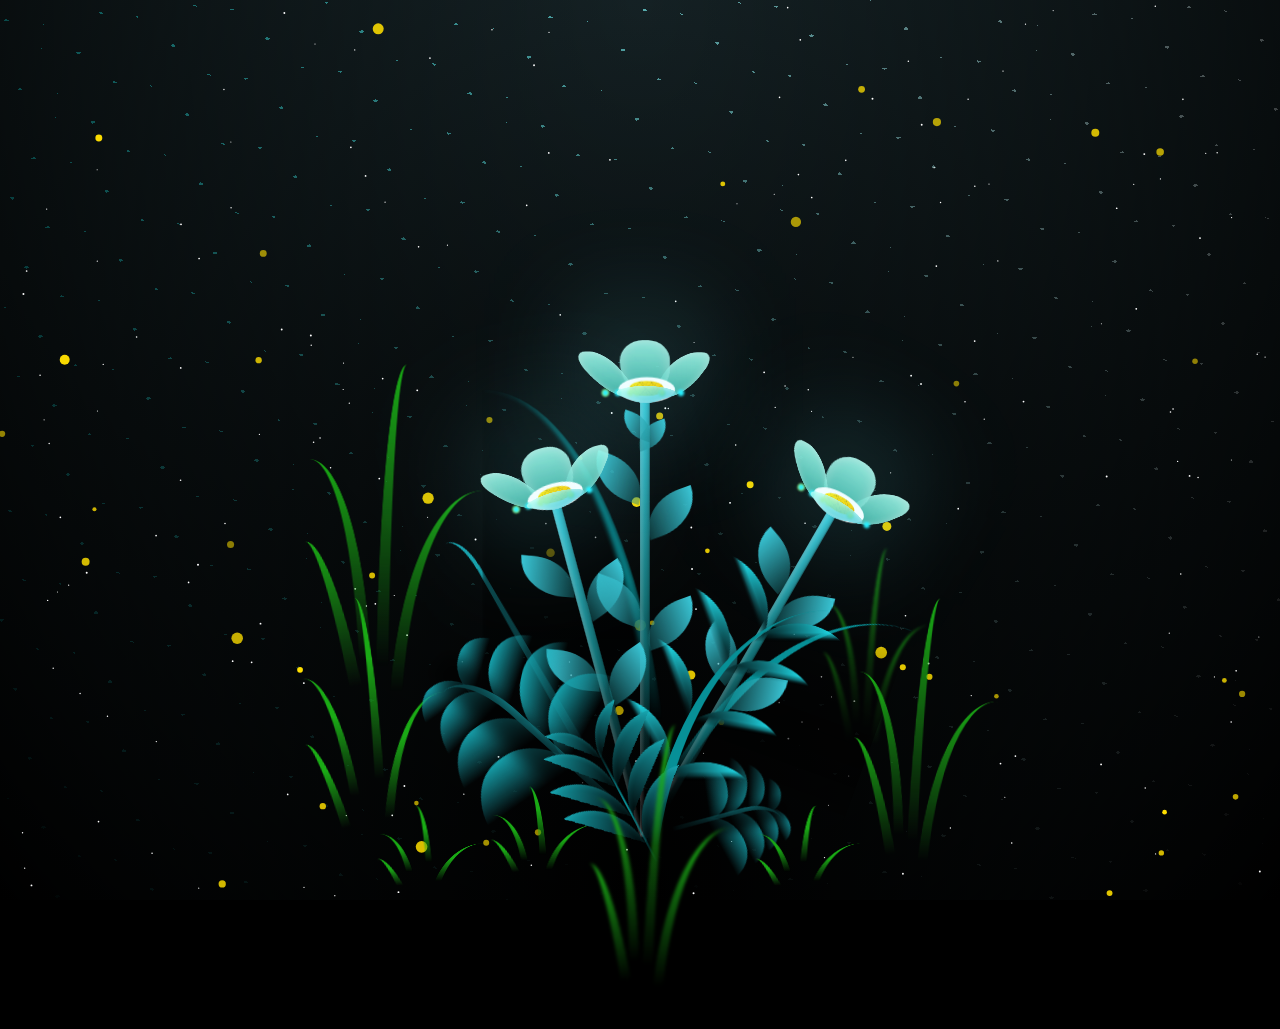
<file: test-code/flowers.html>
<!DOCTYPE html>
<html lang="en">

<head>
  <meta charset="UTF-8">
  <meta http-equiv="X-UA-Compatible" content="IE=edge">
  <meta name="viewport" content="width=device-width, initial-scale=1.0">
  <style>
    *,
    *::after,
    *::before {
      padding: 0;
      margin: 0;
      box-sizing: border-box;
    }

    :root {
      --dark-color: #000;
    }

    body {
      display: flex;
      align-items: flex-end;
      justify-content: center;
      min-height: 100vh;
      background-color: var(--dark-color);
      overflow: hidden;
      perspective: 1000px;
    }

    canvas {
      display: block;
    }

    .night {
      position: fixed;
      left: 50%;
      top: 0;
      transform: translateX(-50%);
      width: 100%;
      height: 100%;
      /* filter: blur(0.1vmin); */
      background-image: radial-gradient(ellipse at top, transparent 0%, var(--dark-color)), radial-gradient(ellipse at bottom, var(--dark-color), rgba(145, 233, 255, 0.2)), repeating-linear-gradient(220deg, black 0px, black 19px, transparent 19px, transparent 22px), repeating-linear-gradient(189deg, black 0px, black 19px, transparent 19px, transparent 22px), repeating-linear-gradient(148deg, black 0px, black 19px, transparent 19px, transparent 22px), linear-gradient(90deg, #00fffa, #f0f0f0);
    }

    .flowers {
      position: relative;
      transform: scale(0.7);
    }

    .flower {
      position: absolute;
      bottom: 10vmin;
      transform-origin: bottom center;
      z-index: 10;
      --fl-speed: 0.8s;
    }

    .flower--1 {
      animation: moving-flower-1 4s linear infinite;
    }

    .flower--1 .flower__line {
      height: 70vmin;
      animation-delay: 0.3s;
    }

    .flower--1 .flower__line__leaf--1 {
      animation: blooming-leaf-right var(--fl-speed) 1.6s backwards;
    }

    .flower--1 .flower__line__leaf--2 {
      animation: blooming-leaf-right var(--fl-speed) 1.4s backwards;
    }

    .flower--1 .flower__line__leaf--3 {
      animation: blooming-leaf-left var(--fl-speed) 1.2s backwards;
    }

    .flower--1 .flower__line__leaf--4 {
      animation: blooming-leaf-left var(--fl-speed) 1s backwards;
    }

    .flower--1 .flower__line__leaf--5 {
      animation: blooming-leaf-right var(--fl-speed) 1.8s backwards;
    }

    .flower--1 .flower__line__leaf--6 {
      animation: blooming-leaf-left var(--fl-speed) 2s backwards;
    }

    .flower--2 {
      left: 50%;
      transform: rotate(30deg);
      animation: moving-flower-2 4s linear infinite;
    }

    .flower--2 .flower__line {
      height: 60vmin;
      animation-delay: 0.8s;
    }

    .flower--2 .flower__line__leaf--1 {
      animation: blooming-leaf-right var(--fl-speed) 1.9s backwards;
    }

    .flower--2 .flower__line__leaf--2 {
      animation: blooming-leaf-right var(--fl-speed) 1.7s backwards;
    }

    .flower--2 .flower__line__leaf--3 {
      animation: blooming-leaf-left var(--fl-speed) 1.5s backwards;
    }

    .flower--2 .flower__line__leaf--4 {
      animation: blooming-leaf-left var(--fl-speed) 1.3s backwards;
    }

    .flower--3 {
      left: 50%;
      transform: rotate(-15deg);
      animation: moving-flower-3 4s linear infinite;
    }

    .flower--3 .flower__line {
      animation-delay: 0.9s;
    }

    .flower--3 .flower__line__leaf--1 {
      animation: blooming-leaf-right var(--fl-speed) 2.5s backwards;
    }

    .flower--3 .flower__line__leaf--2 {
      animation: blooming-leaf-right var(--fl-speed) 2.3s backwards;
    }

    .flower--3 .flower__line__leaf--3 {
      animation: blooming-leaf-left var(--fl-speed) 2.1s backwards;
    }

    .flower--3 .flower__line__leaf--4 {
      animation: blooming-leaf-left var(--fl-speed) 1.9s backwards;
    }

    .flower__leafs {
      position: relative;
      animation: blooming-flower 2s backwards;
    }

    .flower__leafs--1 {
      animation-delay: 1.1s;
    }

    .flower__leafs--2 {
      animation-delay: 1.4s;
    }

    .flower__leafs--3 {
      animation-delay: 1.7s;
    }

    .flower__leafs::after {
      content: "";
      position: absolute;
      left: 0;
      top: 0;
      transform: translate(-50%, -100%);
      width: 8vmin;
      height: 8vmin;
      background-color: #6bf0ff;
      filter: blur(10vmin);
    }

    .flower__leaf {
      position: absolute;
      bottom: 0;
      left: 50%;
      width: 8vmin;
      height: 11vmin;
      border-radius: 51% 49% 47% 53%/44% 45% 55% 69%;
      background-color: #65e6cc;
      background-image: linear-gradient(to top, #40bbab, #a7ffee);
      transform-origin: bottom center;
      opacity: 0.9;
      box-shadow: inset 0 0 2vmin rgba(255, 255, 255, 0.5);
    }

    .flower__leaf--1 {
      transform: translate(-10%, 1%) rotateY(40deg) rotateX(-50deg);
    }

    .flower__leaf--2 {
      transform: translate(-50%, -4%) rotateX(40deg);
    }

    .flower__leaf--3 {
      transform: translate(-90%, 0%) rotateY(45deg) rotateX(50deg);
    }

    .flower__leaf--4 {
      width: 8vmin;
      height: 8vmin;
      transform-origin: bottom left;
      border-radius: 4vmin 10vmin 4vmin 4vmin;
      transform: translate(0%, 18%) rotateX(70deg) rotate(-43deg);
      background-image: linear-gradient(to top, #39c6d6, #a7ffee);
      z-index: 1;
      opacity: 0.8;
    }

    .flower__white-circle {
      position: absolute;
      left: -3.5vmin;
      top: -3vmin;
      width: 9vmin;
      height: 4vmin;
      border-radius: 50%;
      background-color: #fff;
    }

    .flower__white-circle::after {
      content: "";
      position: absolute;
      left: 50%;
      top: 45%;
      transform: translate(-50%, -50%);
      width: 60%;
      height: 60%;
      border-radius: inherit;
      background-image: repeating-linear-gradient(135deg, rgba(0, 0, 0, 0.03) 0px, rgba(0, 0, 0, 0.03) 1px, transparent 1px, transparent 12px), repeating-linear-gradient(45deg, rgba(0, 0, 0, 0.03) 0px, rgba(0, 0, 0, 0.03) 1px, transparent 1px, transparent 12px), repeating-linear-gradient(67.5deg, rgba(0, 0, 0, 0.03) 0px, rgba(0, 0, 0, 0.03) 1px, transparent 1px, transparent 12px), repeating-linear-gradient(135deg, rgba(0, 0, 0, 0.03) 0px, rgba(0, 0, 0, 0.03) 1px, transparent 1px, transparent 12px), repeating-linear-gradient(45deg, rgba(0, 0, 0, 0.03) 0px, rgba(0, 0, 0, 0.03) 1px, transparent 1px, transparent 12px), repeating-linear-gradient(112.5deg, rgba(0, 0, 0, 0.03) 0px, rgba(0, 0, 0, 0.03) 1px, transparent 1px, transparent 12px), repeating-linear-gradient(112.5deg, rgba(0, 0, 0, 0.03) 0px, rgba(0, 0, 0, 0.03) 1px, transparent 1px, transparent 12px), repeating-linear-gradient(45deg, rgba(0, 0, 0, 0.03) 0px, rgba(0, 0, 0, 0.03) 1px, transparent 1px, transparent 12px), repeating-linear-gradient(22.5deg, rgba(0, 0, 0, 0.03) 0px, rgba(0, 0, 0, 0.03) 1px, transparent 1px, transparent 12px), repeating-linear-gradient(45deg, rgba(0, 0, 0, 0.03) 0px, rgba(0, 0, 0, 0.03) 1px, transparent 1px, transparent 12px), repeating-linear-gradient(22.5deg, rgba(0, 0, 0, 0.03) 0px, rgba(0, 0, 0, 0.03) 1px, transparent 1px, transparent 12px), repeating-linear-gradient(135deg, rgba(0, 0, 0, 0.03) 0px, rgba(0, 0, 0, 0.03) 1px, transparent 1px, transparent 12px), repeating-linear-gradient(157.5deg, rgba(0, 0, 0, 0.03) 0px, rgba(0, 0, 0, 0.03) 1px, transparent 1px, transparent 12px), repeating-linear-gradient(67.5deg, rgba(0, 0, 0, 0.03) 0px, rgba(0, 0, 0, 0.03) 1px, transparent 1px, transparent 12px), repeating-linear-gradient(67.5deg, rgba(0, 0, 0, 0.03) 0px, rgba(0, 0, 0, 0.03) 1px, transparent 1px, transparent 12px), linear-gradient(90deg, #ffeb12, #ffce00);
    }

    .flower__line {
      height: 55vmin;
      width: 1.5vmin;
      background-image: linear-gradient(to left, rgba(0, 0, 0, 0.2), transparent, rgba(255, 255, 255, 0.2)), linear-gradient(to top, transparent 10%, #14757a, #39c6d6);
      box-shadow: inset 0 0 2px rgba(0, 0, 0, 0.5);
      animation: grow-flower-tree 4s backwards;
    }

    .flower__line__leaf {
      --w: 7vmin;
      --h: calc(var(--w) + 2vmin);
      position: absolute;
      top: 20%;
      left: 90%;
      width: var(--w);
      height: var(--h);
      border-top-right-radius: var(--h);
      border-bottom-left-radius: var(--h);
      background-image: linear-gradient(to top, rgba(20, 117, 122, 0.4), #39c6d6);
    }

    .flower__line__leaf--1 {
      transform: rotate(70deg) rotateY(30deg);
    }

    .flower__line__leaf--2 {
      top: 45%;
      transform: rotate(70deg) rotateY(30deg);
    }

    .flower__line__leaf--3,
    .flower__line__leaf--4,
    .flower__line__leaf--6 {
      border-top-right-radius: 0;
      border-bottom-left-radius: 0;
      border-top-left-radius: var(--h);
      border-bottom-right-radius: var(--h);
      left: -460%;
      top: 12%;
      transform: rotate(-70deg) rotateY(30deg);
    }

    .flower__line__leaf--4 {
      top: 40%;
    }

    .flower__line__leaf--5 {
      top: 0;
      transform-origin: left;
      transform: rotate(70deg) rotateY(30deg) scale(0.6);
    }

    .flower__line__leaf--6 {
      top: -2%;
      left: -450%;
      transform-origin: right;
      transform: rotate(-70deg) rotateY(30deg) scale(0.6);
    }

    .flower__light {
      position: absolute;
      bottom: 0vmin;
      width: 1vmin;
      height: 1vmin;
      background-color: #fffb00;
      border-radius: 50%;
      filter: blur(0.2vmin);
      animation: light-ans 4s linear infinite backwards;
    }

    .flower__light:nth-child(odd) {
      background-color: #23f0ff;
    }

    .flower__light--1 {
      left: -2vmin;
      animation-delay: 1s;
    }

    .flower__light--2 {
      left: 3vmin;
      animation-delay: 0.5s;
    }

    .flower__light--3 {
      left: -6vmin;
      animation-delay: 0.3s;
    }

    .flower__light--4 {
      left: 6vmin;
      animation-delay: 0.9s;
    }

    .flower__light--5 {
      left: -1vmin;
      animation-delay: 1.5s;
    }

    .flower__light--6 {
      left: -4vmin;
      animation-delay: 3s;
    }

    .flower__light--7 {
      left: 3vmin;
      animation-delay: 2s;
    }

    .flower__light--8 {
      left: -6vmin;
      animation-delay: 3.5s;
    }

    .flower__grass {
      --c: #159faa;
      --line-w: 1.5vmin;
      position: absolute;
      bottom: 12vmin;
      left: -7vmin;
      display: flex;
      flex-direction: column;
      align-items: flex-end;
      z-index: 20;
      transform-origin: bottom center;
      transform: rotate(-48deg) rotateY(40deg);
    }

    .flower__grass--1 {
      animation: moving-grass 2s linear infinite;
    }

    .flower__grass--2 {
      left: 2vmin;
      bottom: 10vmin;
      transform: scale(0.5) rotate(75deg) rotateX(10deg) rotateY(-200deg);
      opacity: 0.8;
      z-index: 0;
      animation: moving-grass--2 1.5s linear infinite;
    }

    .flower__grass--top {
      width: 7vmin;
      height: 10vmin;
      border-top-right-radius: 100%;
      border-right: var(--line-w) solid var(--c);
      transform-origin: bottom center;
      transform: rotate(-2deg);
    }

    .flower__grass--bottom {
      margin-top: -2px;
      width: var(--line-w);
      height: 25vmin;
      background-image: linear-gradient(to top, transparent, var(--c));
    }

    .flower__grass__leaf {
      --size: 10vmin;
      position: absolute;
      width: calc(var(--size) * 2.1);
      height: var(--size);
      border-top-left-radius: var(--size);
      border-top-right-radius: var(--size);
      background-image: linear-gradient(to top, transparent, transparent 30%, var(--c));
      z-index: 100;
    }

    .flower__grass__leaf--1 {
      top: -6%;
      left: 30%;
      --size: 6vmin;
      transform: rotate(-20deg);
      animation: growing-grass-ans--1 2s 2.6s backwards;
    }

    @keyframes growing-grass-ans--1 {
      0% {
        transform-origin: bottom left;
        transform: rotate(-20deg) scale(0);
      }
    }

    .flower__grass__leaf--2 {
      top: -5%;
      left: -110%;
      --size: 6vmin;
      transform: rotate(10deg);
      animation: growing-grass-ans--2 2s 2.4s linear backwards;
    }

    @keyframes growing-grass-ans--2 {
      0% {
        transform-origin: bottom right;
        transform: rotate(10deg) scale(0);
      }
    }

    .flower__grass__leaf--3 {
      top: 5%;
      left: 60%;
      --size: 8vmin;
      transform: rotate(-18deg) rotateX(-20deg);
      animation: growing-grass-ans--3 2s 2.2s linear backwards;
    }

    @keyframes growing-grass-ans--3 {
      0% {
        transform-origin: bottom left;
        transform: rotate(-18deg) rotateX(-20deg) scale(0);
      }
    }

    .flower__grass__leaf--4 {
      top: 6%;
      left: -135%;
      --size: 8vmin;
      transform: rotate(2deg);
      animation: growing-grass-ans--4 2s 2s linear backwards;
    }

    @keyframes growing-grass-ans--4 {
      0% {
        transform-origin: bottom right;
        transform: rotate(2deg) scale(0);
      }
    }

    .flower__grass__leaf--5 {
      top: 20%;
      left: 60%;
      --size: 10vmin;
      transform: rotate(-24deg) rotateX(-20deg);
      animation: growing-grass-ans--5 2s 1.8s linear backwards;
    }

    @keyframes growing-grass-ans--5 {
      0% {
        transform-origin: bottom left;
        transform: rotate(-24deg) rotateX(-20deg) scale(0);
      }
    }

    .flower__grass__leaf--6 {
      top: 22%;
      left: -180%;
      --size: 10vmin;
      transform: rotate(10deg);
      animation: growing-grass-ans--6 2s 1.6s linear backwards;
    }

    @keyframes growing-grass-ans--6 {
      0% {
        transform-origin: bottom right;
        transform: rotate(10deg) scale(0);
      }
    }

    .flower__grass__leaf--7 {
      top: 39%;
      left: 70%;
      --size: 10vmin;
      transform: rotate(-10deg);
      animation: growing-grass-ans--7 2s 1.4s linear backwards;
    }

    @keyframes growing-grass-ans--7 {
      0% {
        transform-origin: bottom left;
        transform: rotate(-10deg) scale(0);
      }
    }

    .flower__grass__leaf--8 {
      top: 40%;
      left: -215%;
      --size: 11vmin;
      transform: rotate(10deg);
      animation: growing-grass-ans--8 2s 1.2s linear backwards;
    }

    @keyframes growing-grass-ans--8 {
      0% {
        transform-origin: bottom right;
        transform: rotate(10deg) scale(0);
      }
    }

    .flower__grass__overlay {
      position: absolute;
      top: -10%;
      right: 0%;
      width: 100%;
      height: 100%;
      background-color: rgba(0, 0, 0, 0.6);
      filter: blur(1.5vmin);
      z-index: 100;
    }

    .flower__g-long {
      --w: 2vmin;
      --h: 6vmin;
      --c: #159faa;
      position: absolute;
      bottom: 10vmin;
      left: -3vmin;
      transform-origin: bottom center;
      transform: rotate(-30deg) rotateY(-20deg);
      display: flex;
      flex-direction: column;
      align-items: flex-end;
      animation: flower-g-long-ans 3s linear infinite;
    }

    @keyframes flower-g-long-ans {

      0%,
      100% {
        transform: rotate(-30deg) rotateY(-20deg);
      }

      50% {
        transform: rotate(-32deg) rotateY(-20deg);
      }
    }

    .flower__g-long__top {
      top: calc(var(--h) * -1);
      width: calc(var(--w) + 1vmin);
      height: var(--h);
      border-top-right-radius: 100%;
      border-right: 0.7vmin solid var(--c);
      transform: translate(-0.7vmin, 1vmin);
    }

    .flower__g-long__bottom {
      width: var(--w);
      height: 50vmin;
      transform-origin: bottom center;
      background-image: linear-gradient(to top, transparent 30%, var(--c));
      box-shadow: inset 0 0 2px rgba(0, 0, 0, 0.5);
      clip-path: polygon(35% 0, 65% 1%, 100% 100%, 0% 100%);
    }

    .flower__g-right {
      position: absolute;
      bottom: 6vmin;
      left: -2vmin;
      transform-origin: bottom left;
      transform: rotate(20deg);
    }

    .flower__g-right .leaf {
      width: 30vmin;
      height: 50vmin;
      border-top-left-radius: 100%;
      border-left: 2vmin solid #079097;
      background-image: linear-gradient(to bottom, transparent, var(--dark-color) 60%);
      mask-image: linear-gradient(to top, transparent 30%, #079097 60%);
    }

    .flower__g-right--1 {
      animation: flower-g-right-ans 2.5s linear infinite;
    }

    .flower__g-right--2 {
      left: 5vmin;
      transform: rotateY(-180deg);
      animation: flower-g-right-ans--2 3s linear infinite;
    }

    .flower__g-right--2 .leaf {
      height: 75vmin;
      filter: blur(0.3vmin);
      opacity: 0.8;
    }

    @keyframes flower-g-right-ans {

      0%,
      100% {
        transform: rotate(20deg);
      }

      50% {
        transform: rotate(24deg) rotateX(-20deg);
      }
    }

    @keyframes flower-g-right-ans--2 {

      0%,
      100% {
        transform: rotateY(-180deg) rotate(0deg) rotateX(-20deg);
      }

      50% {
        transform: rotateY(-180deg) rotate(6deg) rotateX(-20deg);
      }
    }

    .flower__g-front {
      position: absolute;
      bottom: 6vmin;
      left: 2.5vmin;
      z-index: 100;
      transform-origin: bottom center;
      transform: rotate(-28deg) rotateY(30deg) scale(1.04);
      animation: flower__g-front-ans 2s linear infinite;
    }

    @keyframes flower__g-front-ans {

      0%,
      100% {
        transform: rotate(-28deg) rotateY(30deg) scale(1.04);
      }

      50% {
        transform: rotate(-35deg) rotateY(40deg) scale(1.04);
      }
    }

    .flower__g-front__line {
      width: 0.3vmin;
      height: 20vmin;
      background-image: linear-gradient(to top, transparent, #079097, transparent 100%);
      position: relative;
    }

    .flower__g-front__leaf-wrapper {
      position: absolute;
      top: 0;
      left: 0;
      transform-origin: bottom left;
      transform: rotate(10deg);
    }

    .flower__g-front__leaf-wrapper:nth-child(even) {
      left: 0vmin;
      transform: rotateY(-180deg) rotate(5deg);
      animation: flower__g-front__leaf-left-ans 1s ease-in backwards;
    }

    .flower__g-front__leaf-wrapper:nth-child(odd) {
      animation: flower__g-front__leaf-ans 1s ease-in backwards;
    }

    .flower__g-front__leaf-wrapper--1 {
      top: -8vmin;
      transform: scale(0.7);
      animation: flower__g-front__leaf-ans 1s 5.5s ease-in backwards !important;
    }

    .flower__g-front__leaf-wrapper--2 {
      top: -8vmin;
      transform: rotateY(-180deg) scale(0.7) !important;
      animation: flower__g-front__leaf-left-ans-2 1s 4.6s ease-in backwards !important;
    }

    .flower__g-front__leaf-wrapper--3 {
      top: -3vmin;
      animation: flower__g-front__leaf-ans 1s 4.6s ease-in backwards;
    }

    .flower__g-front__leaf-wrapper--4 {
      top: -3vmin;
      transform: rotateY(-180deg) scale(0.9) !important;
      animation: flower__g-front__leaf-left-ans-2 1s 4.6s ease-in backwards !important;
    }

    @keyframes flower__g-front__leaf-left-ans-2 {
      0% {
        transform: rotateY(-180deg) scale(0);
      }
    }

    .flower__g-front__leaf-wrapper--5,
    .flower__g-front__leaf-wrapper--6 {
      top: 2vmin;
    }

    .flower__g-front__leaf-wrapper--7,
    .flower__g-front__leaf-wrapper--8 {
      top: 6.5vmin;
    }

    .flower__g-front__leaf-wrapper--2 {
      animation-delay: 5.2s !important;
    }

    .flower__g-front__leaf-wrapper--3 {
      animation-delay: 4.9s !important;
    }

    .flower__g-front__leaf-wrapper--5 {
      animation-delay: 4.3s !important;
    }

    .flower__g-front__leaf-wrapper--6 {
      animation-delay: 4.1s !important;
    }

    .flower__g-front__leaf-wrapper--7 {
      animation-delay: 3.8s !important;
    }

    .flower__g-front__leaf-wrapper--8 {
      animation-delay: 3.5s !important;
    }

    @keyframes flower__g-front__leaf-ans {
      0% {
        transform: rotate(10deg) scale(0);
      }
    }

    @keyframes flower__g-front__leaf-left-ans {
      0% {
        transform: rotateY(-180deg) rotate(5deg) scale(0);
      }
    }

    .flower__g-front__leaf {
      width: 10vmin;
      height: 10vmin;
      border-radius: 100% 0% 0% 100%/100% 100% 0% 0%;
      box-shadow: inset 0 2px 1vmin rgba(44, 238, 252, 0.2);
      background-image: linear-gradient(to bottom left, transparent, var(--dark-color)), linear-gradient(to bottom right, #159faa 50%, transparent 50%, transparent);
      -webkit-mask-image: linear-gradient(to bottom right, #159faa 50%, transparent 50%, transparent);
      mask-image: linear-gradient(to bottom right, #159faa 50%, transparent 50%, transparent);
    }

    .flower__g-fr {
      position: absolute;
      bottom: -4vmin;
      left: vmin;
      transform-origin: bottom left;
      z-index: 10;
      animation: flower__g-fr-ans 2s linear infinite;
    }

    @keyframes flower__g-fr-ans {

      0%,
      100% {
        transform: rotate(2deg);
      }

      50% {
        transform: rotate(4deg);
      }
    }

    .flower__g-fr .leaf {
      width: 30vmin;
      height: 50vmin;
      border-top-left-radius: 100%;
      border-left: 2vmin solid #079097;
      mask-image: linear-gradient(to top, transparent 25%, #079097 50%);
      position: relative;
      z-index: 1;
    }

    .flower__g-fr__leaf {
      position: absolute;
      top: 0;
      left: 0;
      width: 10vmin;
      height: 10vmin;
      border-radius: 100% 0% 0% 100%/100% 100% 0% 0%;
      box-shadow: inset 0 2px 1vmin rgba(44, 238, 252, 0.2);
      background-image: linear-gradient(to bottom left, transparent, var(--dark-color) 98%), linear-gradient(to bottom right, #23f0ff 45%, transparent 50%, transparent);
      mask-image: linear-gradient(135deg, #159faa 40%, transparent 50%, transparent);
    }

    .flower__g-fr__leaf--1 {
      left: 20vmin;
      transform: rotate(45deg);
      animation: flower__g-fr-leaft-ans-1 0.5s 5.2s linear backwards;
    }

    @keyframes flower__g-fr-leaft-ans-1 {
      0% {
        transform-origin: left;
        transform: rotate(45deg) scale(0);
      }
    }

    .flower__g-fr__leaf--2 {
      left: 12vmin;
      top: -7vmin;
      transform: rotate(25deg) rotateY(-180deg);
      animation: flower__g-fr-leaft-ans-6 0.5s 5s linear backwards;
    }

    .flower__g-fr__leaf--3 {
      left: 15vmin;
      top: 6vmin;
      transform: rotate(55deg);
      animation: flower__g-fr-leaft-ans-5 0.5s 4.8s linear backwards;
    }

    .flower__g-fr__leaf--4 {
      left: 6vmin;
      top: -2vmin;
      transform: rotate(25deg) rotateY(-180deg);
      animation: flower__g-fr-leaft-ans-6 0.5s 4.6s linear backwards;
    }

    .flower__g-fr__leaf--5 {
      left: 10vmin;
      top: 14vmin;
      transform: rotate(55deg);
      animation: flower__g-fr-leaft-ans-5 0.5s 4.4s linear backwards;
    }

    @keyframes flower__g-fr-leaft-ans-5 {
      0% {
        transform-origin: left;
        transform: rotate(55deg) scale(0);
      }
    }

    .flower__g-fr__leaf--6 {
      left: 0vmin;
      top: 6vmin;
      transform: rotate(25deg) rotateY(-180deg);
      animation: flower__g-fr-leaft-ans-6 0.5s 4.2s linear backwards;
    }

    @keyframes flower__g-fr-leaft-ans-6 {
      0% {
        transform-origin: right;
        transform: rotate(25deg) rotateY(-180deg) scale(0);
      }
    }

    .flower__g-fr__leaf--7 {
      left: 5vmin;
      top: 22vmin;
      transform: rotate(45deg);
      animation: flower__g-fr-leaft-ans-7 0.5s 4s linear backwards;
    }

    @keyframes flower__g-fr-leaft-ans-7 {
      0% {
        transform-origin: left;
        transform: rotate(45deg) scale(0);
      }
    }

    .flower__g-fr__leaf--8 {
      left: -4vmin;
      top: 15vmin;
      transform: rotate(15deg) rotateY(-180deg);
      animation: flower__g-fr-leaft-ans-8 0.5s 3.8s linear backwards;
    }

    @keyframes flower__g-fr-leaft-ans-8 {
      0% {
        transform-origin: right;
        transform: rotate(15deg) rotateY(-180deg) scale(0);
      }
    }

    .long-g {
      position: absolute;
      bottom: 25vmin;
      left: -42vmin;
      transform-origin: bottom left;
    }

    .long-g--1 {
      bottom: 0vmin;
      transform: scale(0.8) rotate(-5deg);
    }

    .long-g--1 .leaf {
      mask-image: linear-gradient(to top, transparent 40%, #079097 80%) !important;
    }

    .long-g--1 .leaf--1 {
      --w: 5vmin;
      --h: 60vmin;
      left: -2vmin;
      transform: rotate(3deg) rotateY(-180deg);
    }

    .long-g--2,
    .long-g--3 {
      bottom: -3vmin;
      left: -35vmin;
      transform-origin: center;
      transform: scale(0.6) rotateX(60deg);
    }

    .long-g--2 .leaf,
    .long-g--3 .leaf {
      mask-image: linear-gradient(to top, transparent 50%, #079097 80%) !important;
    }

    .long-g--2 .leaf--1,
    .long-g--3 .leaf--1 {
      left: -1vmin;
      transform: rotateY(-180deg);
    }

    .long-g--3 {
      left: -17vmin;
      bottom: 0vmin;
    }

    .long-g--3 .leaf {
      mask-image: linear-gradient(to top, transparent 40%, #079097 80%) !important;
    }

    .long-g--4 {
      left: 25vmin;
      bottom: -3vmin;
      transform-origin: center;
      transform: scale(0.6) rotateX(60deg);
    }

    .long-g--4 .leaf {
      mask-image: linear-gradient(to top, transparent 50%, #079097 80%) !important;
    }

    .long-g--5 {
      left: 42vmin;
      bottom: 0vmin;
      transform: scale(0.8) rotate(2deg);
    }

    .long-g--6 {
      left: 0vmin;
      bottom: -20vmin;
      z-index: 100;
      filter: blur(0.3vmin);
      transform: scale(0.8) rotate(2deg);
    }

    .long-g--7 {
      left: 35vmin;
      bottom: 20vmin;
      z-index: -1;
      filter: blur(0.3vmin);
      transform: scale(0.6) rotate(2deg);
      opacity: 0.7;
    }

    .long-g .leaf {
      --w: 15vmin;
      --h: 40vmin;
      --c: #1aaa15;
      position: absolute;
      bottom: 0;
      width: var(--w);
      height: var(--h);
      border-top-left-radius: 100%;
      border-left: 2vmin solid var(--c);
      mask-image: linear-gradient(to top, transparent 20%, var(--dark-color));
      transform-origin: bottom center;
    }

    .long-g .leaf--0 {
      left: 2vmin;
      animation: leaf-ans-1 4s linear infinite;
    }

    .long-g .leaf--1 {
      --w: 5vmin;
      --h: 60vmin;
      animation: leaf-ans-1 4s linear infinite;
    }

    .long-g .leaf--2 {
      --w: 10vmin;
      --h: 40vmin;
      left: -0.5vmin;
      bottom: 5vmin;
      transform-origin: bottom left;
      transform: rotateY(-180deg);
      animation: leaf-ans-2 3s linear infinite;
    }

    .long-g .leaf--3 {
      --w: 5vmin;
      --h: 30vmin;
      left: -1vmin;
      bottom: 3.2vmin;
      transform-origin: bottom left;
      transform: rotate(-10deg) rotateY(-180deg);
      animation: leaf-ans-3 3s linear infinite;
    }

    @keyframes leaf-ans-1 {

      0%,
      100% {
        transform: rotate(-5deg) scale(1);
      }

      50% {
        transform: rotate(5deg) scale(1.1);
      }
    }

    @keyframes leaf-ans-2 {

      0%,
      100% {
        transform: rotateY(-180deg) rotate(5deg);
      }

      50% {
        transform: rotateY(-180deg) rotate(0deg) scale(1.1);
      }
    }

    @keyframes leaf-ans-3 {

      0%,
      100% {
        transform: rotate(-10deg) rotateY(-180deg);
      }

      50% {
        transform: rotate(-20deg) rotateY(-180deg);
      }
    }

    .grow-ans {
      animation: grow-ans 2s var(--d) backwards;
    }

    @keyframes grow-ans {
      0% {
        transform: scale(0);
        opacity: 0;
      }
    }

    @keyframes light-ans {
      0% {
        opacity: 0;
        transform: translateY(0vmin);
      }

      25% {
        opacity: 1;
        transform: translateY(-5vmin) translateX(-2vmin);
      }

      50% {
        opacity: 1;
        transform: translateY(-15vmin) translateX(2vmin);
        filter: blur(0.2vmin);
      }

      75% {
        transform: translateY(-20vmin) translateX(-2vmin);
        filter: blur(0.2vmin);
      }

      100% {
        transform: translateY(-30vmin);
        opacity: 0;
        filter: blur(1vmin);
      }
    }

    @keyframes moving-flower-1 {

      0%,
      100% {
        transform: rotate(2deg);
      }

      50% {
        transform: rotate(-2deg);
      }
    }

    @keyframes moving-flower-2 {

      0%,
      100% {
        transform: rotate(18deg);
      }

      50% {
        transform: rotate(14deg);
      }
    }

    @keyframes moving-flower-3 {

      0%,
      100% {
        transform: rotate(-18deg);
      }

      50% {
        transform: rotate(-20deg) rotateY(-10deg);
      }
    }

    @keyframes blooming-leaf-right {
      0% {
        transform-origin: left;
        transform: rotate(70deg) rotateY(30deg) scale(0);
      }
    }

    @keyframes blooming-leaf-left {
      0% {
        transform-origin: right;
        transform: rotate(-70deg) rotateY(30deg) scale(0);
      }
    }

    @keyframes grow-flower-tree {
      0% {
        height: 0;
        border-radius: 1vmin;
      }
    }

    @keyframes blooming-flower {
      0% {
        transform: scale(0);
      }
    }

    @keyframes moving-grass {

      0%,
      100% {
        transform: rotate(-48deg) rotateY(40deg);
      }

      50% {
        transform: rotate(-50deg) rotateY(40deg);
      }
    }

    @keyframes moving-grass--2 {

      0%,
      100% {
        transform: scale(0.5) rotate(75deg) rotateX(10deg) rotateY(-200deg);
      }

      50% {
        transform: scale(0.5) rotate(79deg) rotateX(10deg) rotateY(-200deg);
      }
    }

    .growing-grass {
      animation: growing-grass-ans 1s 2s backwards;
    }

    @keyframes growing-grass-ans {
      0% {
        transform: scale(0);
      }
    }

    .not-loaded * {
      animation-play-state: paused !important;
    }
  </style>
  <title>Flowers</title>
  <link rel="icon" href="https://img.icons8.com/?size=100&id=40855&format=png&color=000000" type="image/png">
</head>

<body class="not-loaded">
  <div class="night">
    <canvas id="effectCanvas"></canvas>
  </div>
  <div class="flowers">
    <div class="flower flower--1">
      <div class="flower__leafs flower__leafs--1">
        <div class="flower__leaf flower__leaf--1"></div>
        <div class="flower__leaf flower__leaf--2"></div>
        <div class="flower__leaf flower__leaf--3"></div>
        <div class="flower__leaf flower__leaf--4"></div>


        <div class="flower__white-circle"></div>

        <div class="flower__light flower__light--1"></div>
        <div class="flower__light flower__light--2"></div>
        <div class="flower__light flower__light--3"></div>
        <div class="flower__light flower__light--4"></div>
        <div class="flower__light flower__light--5"></div>
        <div class="flower__light flower__light--6"></div>
        <div class="flower__light flower__light--7"></div>
        <div class="flower__light flower__light--8"></div>

      </div>
      <div class="flower__line">
        <div class="flower__line__leaf flower__line__leaf--1"></div>
        <div class="flower__line__leaf flower__line__leaf--2"></div>
        <div class="flower__line__leaf flower__line__leaf--3"></div>
        <div class="flower__line__leaf flower__line__leaf--4"></div>
        <div class="flower__line__leaf flower__line__leaf--5"></div>
        <div class="flower__line__leaf flower__line__leaf--6"></div>
      </div>
    </div>

    <div class="flower flower--2">
      <div class="flower__leafs flower__leafs--2">
        <div class="flower__leaf flower__leaf--1"></div>
        <div class="flower__leaf flower__leaf--2"></div>
        <div class="flower__leaf flower__leaf--3"></div>
        <div class="flower__leaf flower__leaf--4"></div>
        <div class="flower__white-circle"></div>

        <div class="flower__light flower__light--1"></div>
        <div class="flower__light flower__light--2"></div>
        <div class="flower__light flower__light--3"></div>
        <div class="flower__light flower__light--4"></div>
        <div class="flower__light flower__light--5"></div>
        <div class="flower__light flower__light--6"></div>
        <div class="flower__light flower__light--7"></div>
        <div class="flower__light flower__light--8"></div>

      </div>
      <div class="flower__line">
        <div class="flower__line__leaf flower__line__leaf--1"></div>
        <div class="flower__line__leaf flower__line__leaf--2"></div>
        <div class="flower__line__leaf flower__line__leaf--3"></div>
        <div class="flower__line__leaf flower__line__leaf--4"></div>
      </div>
    </div>

    <div class="flower flower--3">
      <div class="flower__leafs flower__leafs--3">
        <div class="flower__leaf flower__leaf--1"></div>
        <div class="flower__leaf flower__leaf--2"></div>
        <div class="flower__leaf flower__leaf--3"></div>
        <div class="flower__leaf flower__leaf--4"></div>
        <div class="flower__white-circle"></div>

        <div class="flower__light flower__light--1"></div>
        <div class="flower__light flower__light--2"></div>
        <div class="flower__light flower__light--3"></div>
        <div class="flower__light flower__light--4"></div>
        <div class="flower__light flower__light--5"></div>
        <div class="flower__light flower__light--6"></div>
        <div class="flower__light flower__light--7"></div>
        <div class="flower__light flower__light--8"></div>

      </div>
      <div class="flower__line">
        <div class="flower__line__leaf flower__line__leaf--1"></div>
        <div class="flower__line__leaf flower__line__leaf--2"></div>
        <div class="flower__line__leaf flower__line__leaf--3"></div>
        <div class="flower__line__leaf flower__line__leaf--4"></div>
      </div>
    </div>

    <div class="grow-ans" style="--d:1.2s">
      <div class="flower__g-long">
        <div class="flower__g-long__top"></div>
        <div class="flower__g-long__bottom"></div>
      </div>
    </div>

    <div class="growing-grass">
      <div class="flower__grass flower__grass--1">
        <div class="flower__grass--top"></div>
        <div class="flower__grass--bottom"></div>
        <div class="flower__grass__leaf flower__grass__leaf--1"></div>
        <div class="flower__grass__leaf flower__grass__leaf--2"></div>
        <div class="flower__grass__leaf flower__grass__leaf--3"></div>
        <div class="flower__grass__leaf flower__grass__leaf--4"></div>
        <div class="flower__grass__leaf flower__grass__leaf--5"></div>
        <div class="flower__grass__leaf flower__grass__leaf--6"></div>
        <div class="flower__grass__leaf flower__grass__leaf--7"></div>
        <div class="flower__grass__leaf flower__grass__leaf--8"></div>
        <div class="flower__grass__overlay"></div>
      </div>
    </div>

    <div class="growing-grass">
      <div class="flower__grass flower__grass--2">
        <div class="flower__grass--top"></div>
        <div class="flower__grass--bottom"></div>
        <div class="flower__grass__leaf flower__grass__leaf--1"></div>
        <div class="flower__grass__leaf flower__grass__leaf--2"></div>
        <div class="flower__grass__leaf flower__grass__leaf--3"></div>
        <div class="flower__grass__leaf flower__grass__leaf--4"></div>
        <div class="flower__grass__leaf flower__grass__leaf--5"></div>
        <div class="flower__grass__leaf flower__grass__leaf--6"></div>
        <div class="flower__grass__leaf flower__grass__leaf--7"></div>
        <div class="flower__grass__leaf flower__grass__leaf--8"></div>
        <div class="flower__grass__overlay"></div>
      </div>
    </div>

    <div class="grow-ans" style="--d:2.4s">
      <div class="flower__g-right flower__g-right--1">
        <div class="leaf"></div>
      </div>
    </div>

    <div class="grow-ans" style="--d:2.8s">
      <div class="flower__g-right flower__g-right--2">
        <div class="leaf"></div>
      </div>
    </div>

    <div class="grow-ans" style="--d:2.8s">
      <div class="flower__g-front">
        <div class="flower__g-front__leaf-wrapper flower__g-front__leaf-wrapper--1">
          <div class="flower__g-front__leaf"></div>
        </div>
        <div class="flower__g-front__leaf-wrapper flower__g-front__leaf-wrapper--2">
          <div class="flower__g-front__leaf"></div>
        </div>
        <div class="flower__g-front__leaf-wrapper flower__g-front__leaf-wrapper--3">
          <div class="flower__g-front__leaf"></div>
        </div>
        <div class="flower__g-front__leaf-wrapper flower__g-front__leaf-wrapper--4">
          <div class="flower__g-front__leaf"></div>
        </div>
        <div class="flower__g-front__leaf-wrapper flower__g-front__leaf-wrapper--5">
          <div class="flower__g-front__leaf"></div>
        </div>
        <div class="flower__g-front__leaf-wrapper flower__g-front__leaf-wrapper--6">
          <div class="flower__g-front__leaf"></div>
        </div>
        <div class="flower__g-front__leaf-wrapper flower__g-front__leaf-wrapper--7">
          <div class="flower__g-front__leaf"></div>
        </div>
        <div class="flower__g-front__leaf-wrapper flower__g-front__leaf-wrapper--8">
          <div class="flower__g-front__leaf"></div>
        </div>
        <div class="flower__g-front__line"></div>
      </div>
    </div>

    <div class="grow-ans" style="--d:3.2s">
      <div class="flower__g-fr">
        <div class="leaf"></div>
        <div class="flower__g-fr__leaf flower__g-fr__leaf--1"></div>
        <div class="flower__g-fr__leaf flower__g-fr__leaf--2"></div>
        <div class="flower__g-fr__leaf flower__g-fr__leaf--3"></div>
        <div class="flower__g-fr__leaf flower__g-fr__leaf--4"></div>
        <div class="flower__g-fr__leaf flower__g-fr__leaf--5"></div>
        <div class="flower__g-fr__leaf flower__g-fr__leaf--6"></div>
        <div class="flower__g-fr__leaf flower__g-fr__leaf--7"></div>
        <div class="flower__g-fr__leaf flower__g-fr__leaf--8"></div>
      </div>
    </div>

    <div class="long-g long-g--0">
      <div class="grow-ans" style="--d:3s">
        <div class="leaf leaf--0"></div>
      </div>
      <div class="grow-ans" style="--d:2.2s">
        <div class="leaf leaf--1"></div>
      </div>
      <div class="grow-ans" style="--d:3.4s">
        <div class="leaf leaf--2"></div>
      </div>
      <div class="grow-ans" style="--d:3.6s">
        <div class="leaf leaf--3"></div>
      </div>
    </div>

    <div class="long-g long-g--1">
      <div class="grow-ans" style="--d:3.6s">
        <div class="leaf leaf--0"></div>
      </div>
      <div class="grow-ans" style="--d:3.8s">
        <div class="leaf leaf--1"></div>
      </div>
      <div class="grow-ans" style="--d:4s">
        <div class="leaf leaf--2"></div>
      </div>
      <div class="grow-ans" style="--d:4.2s">
        <div class="leaf leaf--3"></div>
      </div>
    </div>

    <div class="long-g long-g--2">
      <div class="grow-ans" style="--d:4s">
        <div class="leaf leaf--0"></div>
      </div>
      <div class="grow-ans" style="--d:4.2s">
        <div class="leaf leaf--1"></div>
      </div>
      <div class="grow-ans" style="--d:4.4s">
        <div class="leaf leaf--2"></div>
      </div>
      <div class="grow-ans" style="--d:4.6s">
        <div class="leaf leaf--3"></div>
      </div>
    </div>

    <div class="long-g long-g--3">
      <div class="grow-ans" style="--d:4s">
        <div class="leaf leaf--0"></div>
      </div>
      <div class="grow-ans" style="--d:4.2s">
        <div class="leaf leaf--1"></div>
      </div>
      <div class="grow-ans" style="--d:3s">
        <div class="leaf leaf--2"></div>
      </div>
      <div class="grow-ans" style="--d:3.6s">
        <div class="leaf leaf--3"></div>
      </div>
    </div>

    <div class="long-g long-g--4">
      <div class="grow-ans" style="--d:4s">
        <div class="leaf leaf--0"></div>
      </div>
      <div class="grow-ans" style="--d:4.2s">
        <div class="leaf leaf--1"></div>
      </div>
      <div class="grow-ans" style="--d:3s">
        <div class="leaf leaf--2"></div>
      </div>
      <div class="grow-ans" style="--d:3.6s">
        <div class="leaf leaf--3"></div>
      </div>
    </div>

    <div class="long-g long-g--5">
      <div class="grow-ans" style="--d:4s">
        <div class="leaf leaf--0"></div>
      </div>
      <div class="grow-ans" style="--d:4.2s">
        <div class="leaf leaf--1"></div>
      </div>
      <div class="grow-ans" style="--d:3s">
        <div class="leaf leaf--2"></div>
      </div>
      <div class="grow-ans" style="--d:3.6s">
        <div class="leaf leaf--3"></div>
      </div>
    </div>

    <div class="long-g long-g--6">
      <div class="grow-ans" style="--d:4.2s">
        <div class="leaf leaf--0"></div>
      </div>
      <div class="grow-ans" style="--d:4.4s">
        <div class="leaf leaf--1"></div>
      </div>
      <div class="grow-ans" style="--d:4.6s">
        <div class="leaf leaf--2"></div>
      </div>
      <div class="grow-ans" style="--d:4.8s">
        <div class="leaf leaf--3"></div>
      </div>
    </div>

    <div class="long-g long-g--7">
      <div class="grow-ans" style="--d:3s">
        <div class="leaf leaf--0"></div>
      </div>
      <div class="grow-ans" style="--d:3.2s">
        <div class="leaf leaf--1"></div>
      </div>
      <div class="grow-ans" style="--d:3.5s">
        <div class="leaf leaf--2"></div>
      </div>
      <div class="grow-ans" style="--d:3.6s">
        <div class="leaf leaf--3"></div>
      </div>
    </div>
  </div>
  <script>
    onload = () => {
      const c = setTimeout(() => {
        document.body.classList.remove("not-loaded");
        clearTimeout(c);
      }, 1000);
    };
    const canvas = document.getElementById('effectCanvas');
    const ctx = canvas.getContext('2d');

    canvas.width = window.innerWidth;
    canvas.height = window.innerHeight;

    const snowflakes = [];
    const fireflies = [];
    const maxFlakes = 200;
    const maxFireflies = 50;

    // Snowflake class
    class Snowflake {
      constructor() {
        this.x = Math.random() * canvas.width;
        this.y = Math.random() * canvas.height;
        this.radius = Math.random() * 0.5 + 0.5;
        this.speed = Math.random() * 0.5 + 0.4;
        this.wind = Math.random() * 0.5 - 0.5;
      }

      update() {
        this.y += this.speed;
        this.x += this.wind;

        if (this.y > canvas.height) {
          this.y = 0;
          this.x = Math.random() * canvas.width;
        }

        if (this.x > canvas.width) {
          this.x = 0;
        } else if (this.x < 0) {
          this.x = canvas.width;
        }
      }

      draw() {
        ctx.beginPath();
        ctx.arc(this.x, this.y, this.radius, 0, Math.PI * 2);
        ctx.fillStyle = 'white';
        ctx.fill();
        ctx.closePath();
      }
    }

    // Firefly class
    class Firefly {
      constructor() {
        this.x = Math.random() * canvas.width;
        this.y = Math.random() * canvas.height;
        this.radius = Math.random() * 4 + 2;
        this.speedX = Math.random() * 2 - 1;
        this.speedY = Math.random() * 2 - 1;
        this.opacity = Math.random() * 0.5 + 0.5;
        this.fade = Math.random() * 0.02 + 0.01;
      }

      update() {
        this.x += this.speedX;
        this.y += this.speedY;

        if (this.opacity <= 0 || this.opacity >= 1) {
          this.fade = -this.fade;
        }
        this.opacity += this.fade;

        if (this.x > canvas.width || this.x < 0) this.speedX = -this.speedX;
        if (this.y > canvas.height || this.y < 0) this.speedY = -this.speedY;
      }

      draw() {
        ctx.beginPath();
        ctx.arc(this.x, this.y, this.radius, 0, Math.PI * 2);
        ctx.fillStyle = `rgba(255, 223, 0, ${this.opacity})`;
        ctx.fill();
        ctx.closePath();
      }
    }

    function createEffects() {
      for (let i = 0; i < maxFlakes; i++) {
        snowflakes.push(new Snowflake());
      }
      for (let i = 0; i < maxFireflies; i++) {
        fireflies.push(new Firefly());
      }
    }

    function animate() {
      ctx.clearRect(0, 0, canvas.width, canvas.height);

      snowflakes.forEach(flake => {
        flake.update();
        flake.draw();
      });

      fireflies.forEach(firefly => {
        firefly.update();
        firefly.draw();
      });

      requestAnimationFrame(animate);
    }

    createEffects();
    animate();

    window.addEventListener('resize', () => {
      canvas.width = window.innerWidth;
      canvas.height = window.innerHeight;
      snowflakes.length = 0;
      fireflies.length = 0;
      createEffects();
    });

  </script>
</body>

</html>
</file>
